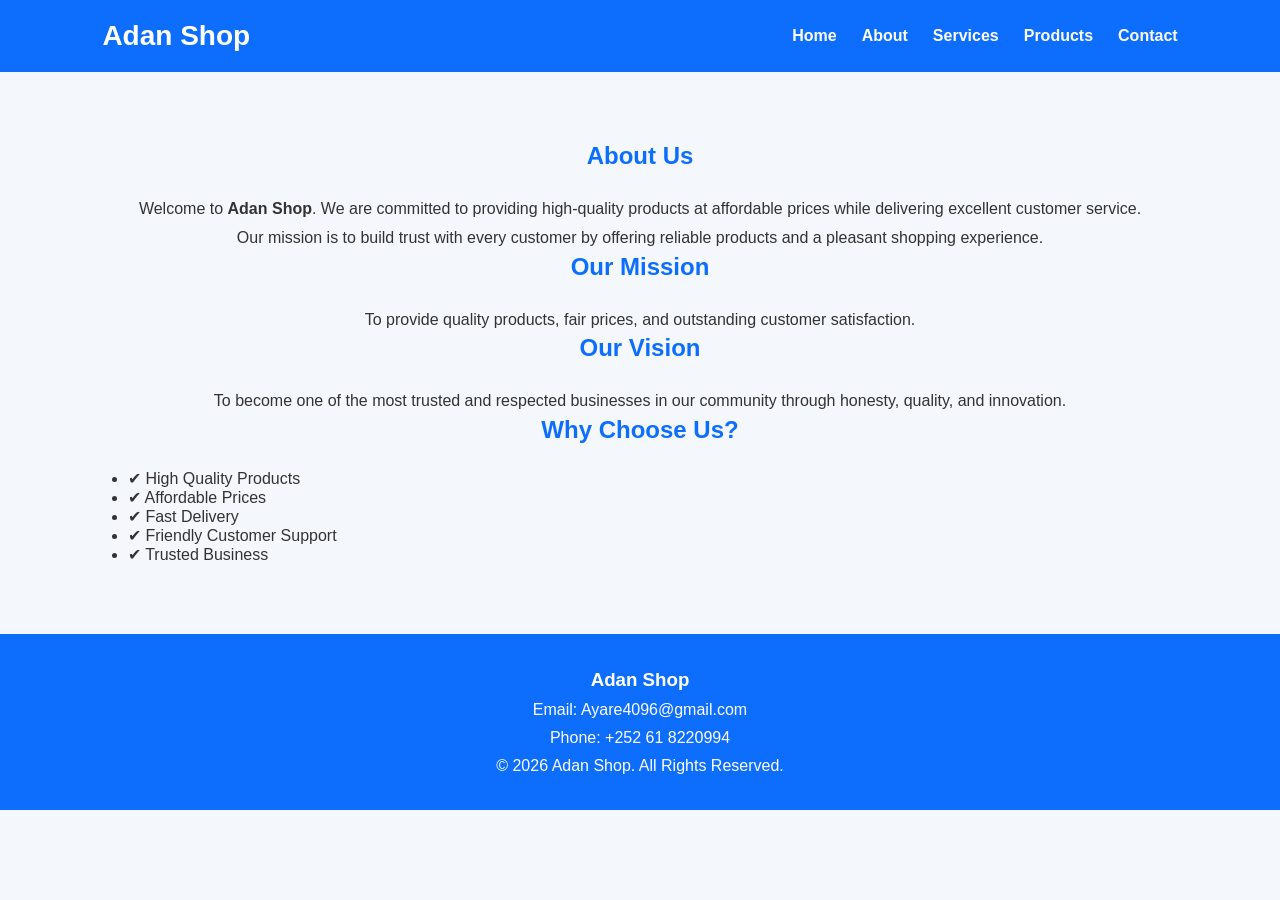
<file: about.html>
<!DOCTYPE html>
<html lang="en">
<head>
    <meta charset="UTF-8">
    <meta name="viewport" content="width=device-width, initial-scale=1.0">
    <title>About - Adan Shop</title>

    <link rel="stylesheet" href="style.css">
</head>
<body>

<header>
    <nav>
        <h2 class="logo">Adan Shop</h2>

        <ul>
            <li><a href="index.html">Home</a></li>
            <li><a href="about.html">About</a></li>
            <li><a href="services.html">Services</a></li>
            <li><a href="products.html">Products</a></li>
            <li><a href="contact.html">Contact</a></li>
        </ul>
    </nav>
</header>

<section class="about-page">

    <h1>About Us</h1>

    <p>
        Welcome to <strong>Adan Shop</strong>. We are committed to providing
        high-quality products at affordable prices while delivering excellent
        customer service.
    </p>

    <p>
        Our mission is to build trust with every customer by offering reliable
        products and a pleasant shopping experience.
    </p>

    <h2>Our Mission</h2>

    <p>
        To provide quality products, fair prices, and outstanding customer
        satisfaction.
    </p>

    <h2>Our Vision</h2>

    <p>
        To become one of the most trusted and respected businesses in our
        community through honesty, quality, and innovation.
    </p>

    <h2>Why Choose Us?</h2>

    <ul>
        <li>✔ High Quality Products</li>
        <li>✔ Affordable Prices</li>
        <li>✔ Fast Delivery</li>
        <li>✔ Friendly Customer Support</li>
        <li>✔ Trusted Business</li>
    </ul>

</section>

<footer>

    <h3>Adan Shop</h3>

    <p>Email: Ayare4096@gmail.com</p>

    <p>Phone: +252 61 8220994</p>

    <p>&copy; 2026 Adan Shop. All Rights Reserved.</p>

</footer>

</body>
</html>
</file>
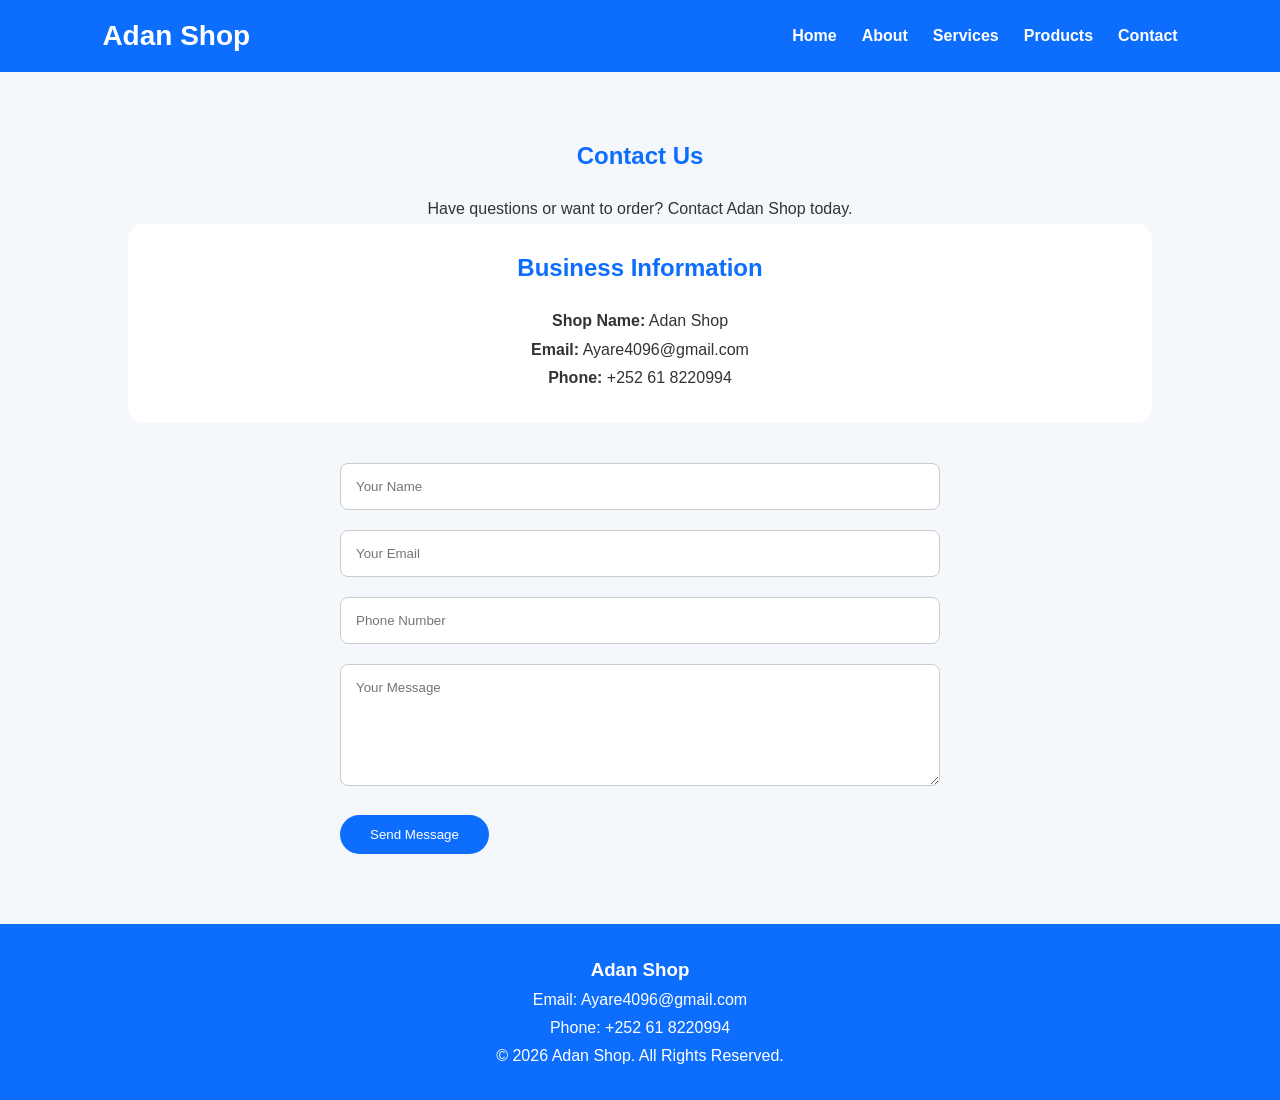
<file: contact.html>
<!DOCTYPE html>
<html lang="en">
<head>
    <meta charset="UTF-8">
    <meta name="viewport" content="width=device-width, initial-scale=1.0">
    <title>Contact - Adan Shop</title>

    <link rel="stylesheet" href="style.css">
</head>

<body>

<header>
    <nav>
        <h2 class="logo">Adan Shop</h2>

        <ul>
            <li><a href="index.html">Home</a></li>
            <li><a href="about.html">About</a></li>
            <li><a href="services.html">Services</a></li>
            <li><a href="products.html">Products</a></li>
            <li><a href="contact.html">Contact</a></li>
        </ul>
    </nav>
</header>


<section class="contact-page">

    <h1>Contact Us</h1>

    <p>
        Have questions or want to order? Contact Adan Shop today.
    </p>


    <div class="contact-info">

        <h2>Business Information</h2>

        <p>
            <strong>Shop Name:</strong> Adan Shop
        </p>

        <p>
            <strong>Email:</strong> Ayare4096@gmail.com
        </p>

        <p>
            <strong>Phone:</strong> +252 61 8220994
        </p>

    </div>



    <form class="contact-form">

        <input 
        type="text" 
        placeholder="Your Name"
        required>


        <input 
        type="email" 
        placeholder="Your Email"
        required>


        <input 
        type="text" 
        placeholder="Phone Number"
        required>


        <textarea 
        placeholder="Your Message"
        rows="6"></textarea>


        <button type="submit">
            Send Message
        </button>


    </form>


</section>



<footer>

    <h3>Adan Shop</h3>

    <p>Email: Ayare4096@gmail.com</p>

    <p>Phone: +252 61 8220994</p>

    <p>&copy; 2026 Adan Shop. All Rights Reserved.</p>

</footer>


</body>
</html>
</file>
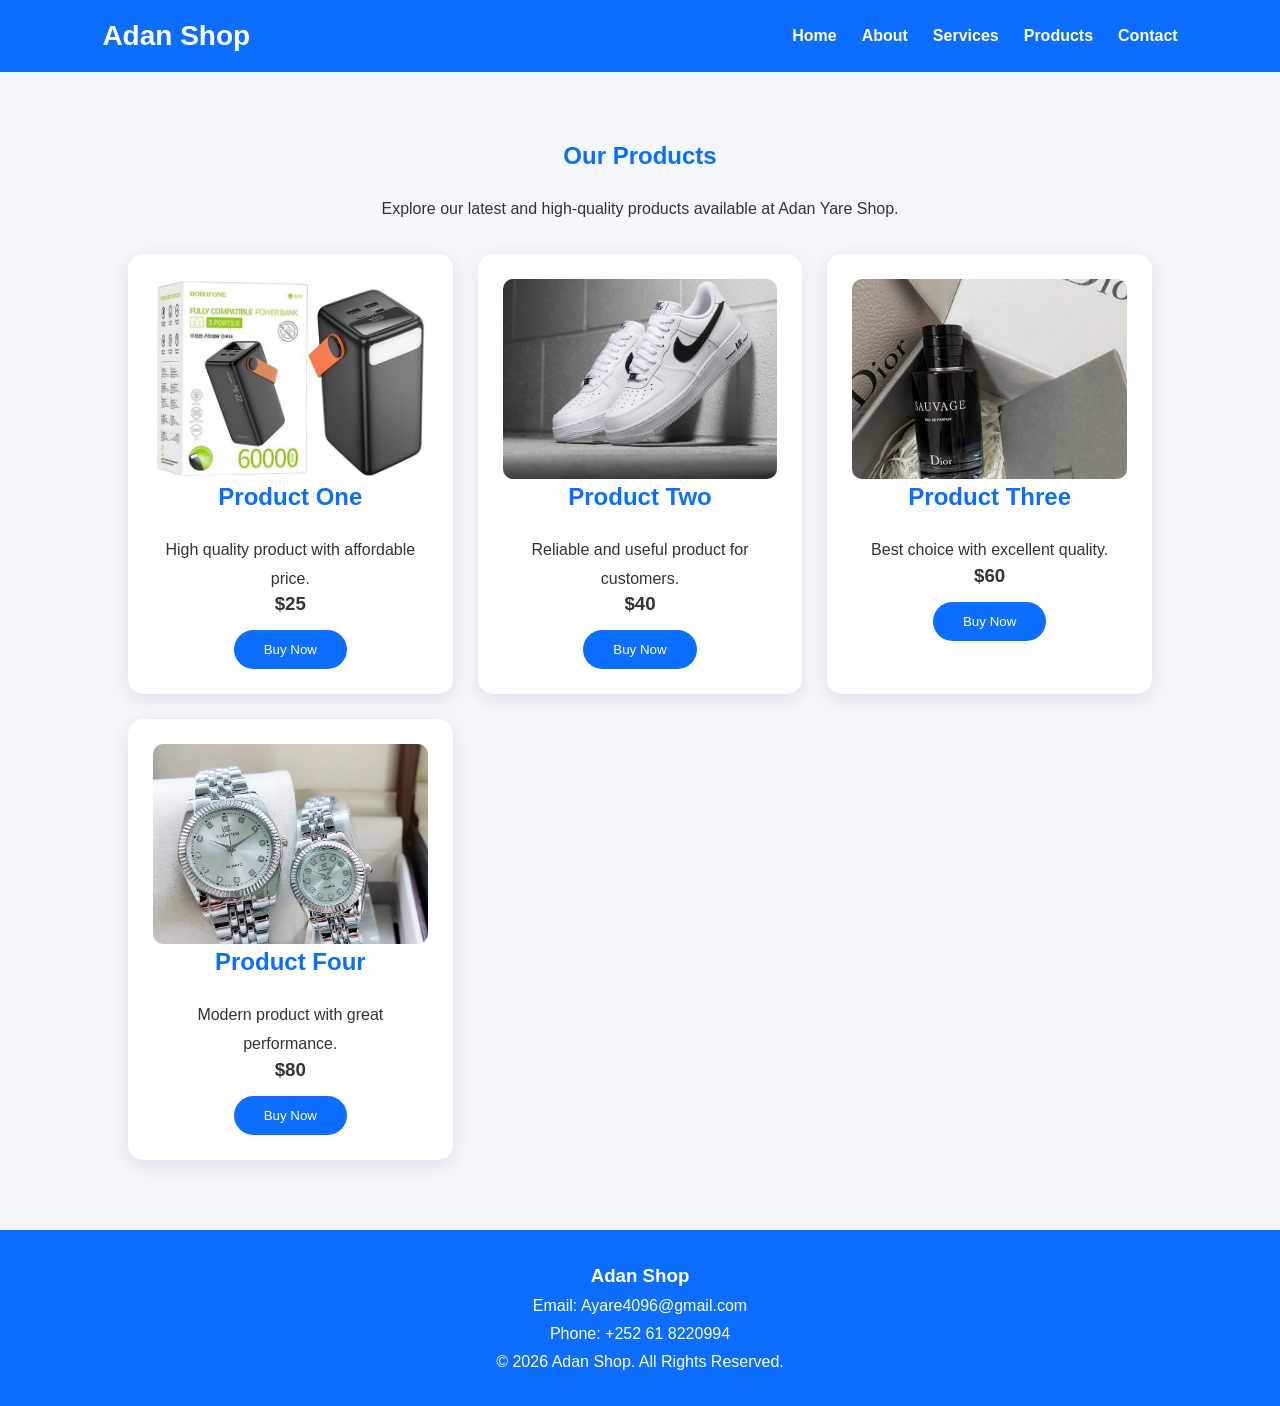
<file: products.html>
<!DOCTYPE html>
<html lang="en">
<head>
    <meta charset="UTF-8">
    <meta name="viewport" content="width=device-width, initial-scale=1.0">
    <title>Products - Adan Shop</title>

    <link rel="stylesheet" href="style.css">
</head>

<body>

<header>
    <nav>
        <h2 class="logo">Adan Shop</h2>

        <ul>
            <li><a href="index.html">Home</a></li>
            <li><a href="about.html">About</a></li>
            <li><a href="services.html">Services</a></li>
            <li><a href="products.html">Products</a></li>
            <li><a href="contact.html">Contact</a></li>
        </ul>
    </nav>
</header>


<section class="products-page">

    <h1>Our Products</h1>

    <p>
        Explore our latest and high-quality products available at Adan Yare Shop.
    </p>


    <div class="product-box">


        <div class="product">

            <img src="product1.jpg" alt="Product One">

            <h2>Product One</h2>

            <p>
                High quality product with affordable price.
            </p>

            <h3>$25</h3>

            <button>
                Buy Now
            </button>

        </div>



        <div class="product">

            <img src="product2.jpg" alt="Product Two">

            <h2>Product Two</h2>

            <p>
                Reliable and useful product for customers.
            </p>

            <h3>$40</h3>

            <button>
                Buy Now
            </button>

        </div>



        <div class="product">

            <img src="product3.jpg" alt="Product Three">

            <h2>Product Three</h2>

            <p>
                Best choice with excellent quality.
            </p>

            <h3>$60</h3>

            <button>
                Buy Now
            </button>

        </div>



        <div class="product">

            <img src="product4.jpg" alt="Product Four">

            <h2>Product Four</h2>

            <p>
                Modern product with great performance.
            </p>

            <h3>$80</h3>

            <button>
                Buy Now
            </button>

        </div>


    </div>

</section>



<footer>

    <h3>Adan Shop</h3>

    <p>Email: Ayare4096@gmail.com</p>

    <p>Phone: +252 61 8220994</p>

    <p>&copy; 2026 Adan Shop. All Rights Reserved.</p>

</footer>


</body>
</html>
</file>
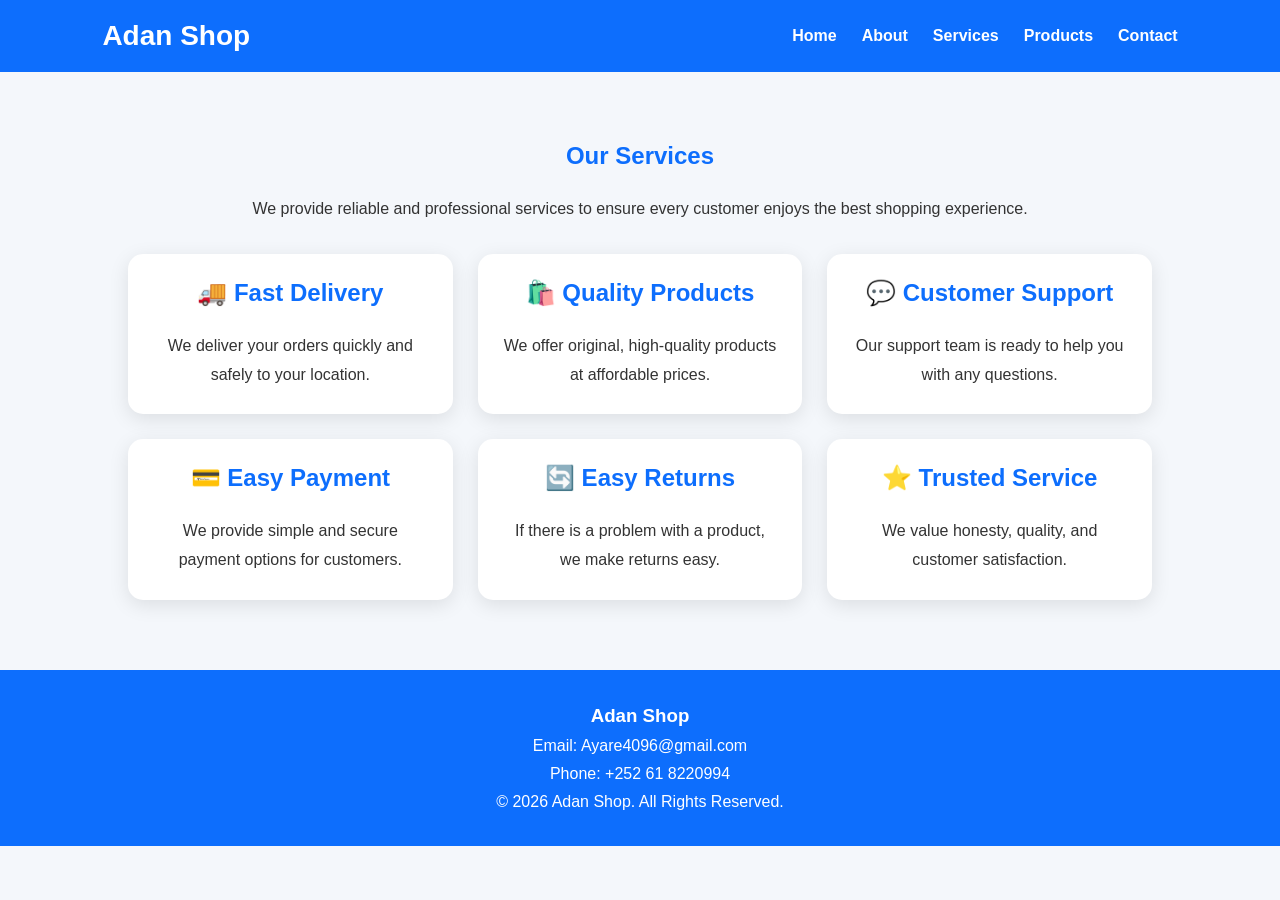
<file: services.html>
<!DOCTYPE html>
<html lang="en">
<head>
    <meta charset="UTF-8">
    <meta name="viewport" content="width=device-width, initial-scale=1.0">
    <title>Services - Adan Shop</title>

    <link rel="stylesheet" href="style.css">
</head>
<body>

<header>
    <nav>
        <h2 class="logo">Adan Shop</h2>

        <ul>
            <li><a href="index.html">Home</a></li>
            <li><a href="about.html">About</a></li>
            <li><a href="services.html">Services</a></li>
            <li><a href="products.html">Products</a></li>
            <li><a href="contact.html">Contact</a></li>
        </ul>
    </nav>
</header>

<section class="services-page">

    <h1>Our Services</h1>

    <p>
        We provide reliable and professional services to ensure every customer
        enjoys the best shopping experience.
    </p>

    <div class="service-box">

        <div class="card">
            <h2>🚚 Fast Delivery</h2>
            <p>
                We deliver your orders quickly and safely to your location.
            </p>
        </div>

        <div class="card">
            <h2>🛍️ Quality Products</h2>
            <p>
                We offer original, high-quality products at affordable prices.
            </p>
        </div>

        <div class="card">
            <h2>💬 Customer Support</h2>
            <p>
                Our support team is ready to help you with any questions.
            </p>
        </div>

        <div class="card">
            <h2>💳 Easy Payment</h2>
            <p>
                We provide simple and secure payment options for customers.
            </p>
        </div>

        <div class="card">
            <h2>🔄 Easy Returns</h2>
            <p>
                If there is a problem with a product, we make returns easy.
            </p>
        </div>

        <div class="card">
            <h2>⭐ Trusted Service</h2>
            <p>
                We value honesty, quality, and customer satisfaction.
            </p>
        </div>

    </div>

</section>

<footer>

    <h3>Adan Shop</h3>

    <p>Email: Ayare4096@gmail.com</p>

    <p>Phone: +252 61 8220994</p>

    <p>&copy; 2026 Adan Shop. All Rights Reserved.</p>

</footer>

</body>
</html>
</file>
<file: style.css>
*{
    margin:0;
    padding:0;
    box-sizing:border-box;
    font-family:Arial, sans-serif;
}

body{
    background:#f4f7fb;
    color:#333;
}

/* Navbar */

header{
    background:#0d6efd;
    padding:20px 8%;
}

nav{
    display:flex;
    justify-content:space-between;
    align-items:center;
}

.logo{
    color:white;
    font-size:28px;
}

nav ul{
    display:flex;
    list-style:none;
}

nav ul li{
    margin-left:25px;
}

nav ul li a{
    color:white;
    text-decoration:none;
    font-weight:bold;
    transition:.3s;
}

nav ul li a:hover{
    color:#ffd43b;
}


/* Hero */

.hero{
    height:90vh;
    background:linear-gradient(
    rgba(0,0,0,.5),
    rgba(0,0,0,.5)),
    url("images/hero.jpg");

    background-size:cover;
    background-position:center;

    display:flex;
    justify-content:center;
    align-items:center;
    text-align:center;
    color:white;
}

.hero h1{
    font-size:50px;
}

.hero p{
    margin:20px;
    font-size:18px;
}

.btn{
    background:#ffd43b;
    color:black;
    padding:15px 35px;
    border-radius:30px;
    text-decoration:none;
    display:inline-block;
}


/* Sections */

section{
    padding:70px 10%;
}

section h1,
section h2{
    text-align:center;
    color:#0d6efd;
    margin-bottom:25px;
}

section p{
    text-align:center;
    line-height:1.8;
}


/* Cards */

.service-box,
.product-box{
    display:grid;
    grid-template-columns:repeat(auto-fit,minmax(250px,1fr));
    gap:25px;
    margin-top:30px;
}


.card,
.product{
    background:white;
    padding:25px;
    border-radius:15px;
    box-shadow:0 5px 20px rgba(0,0,0,.1);
    text-align:center;
    transition:.3s;
}


.card:hover,
.product:hover{
    transform:translateY(-10px);
}


/* Products Images */

.product img{
    width:100%;
    height:200px;
    object-fit:cover;
    border-radius:10px;
}


.product button,
.contact-form button{

    background:#0d6efd;
    color:white;
    border:none;
    padding:12px 30px;
    border-radius:25px;
    cursor:pointer;
    margin-top:15px;
}


.product button:hover,
.contact-form button:hover{
    background:#084298;
}


/* Contact */

.contact-info{
    background:white;
    padding:30px;
    border-radius:15px;
    margin-bottom:30px;
}


.contact-form{
    max-width:600px;
    margin:auto;
}


.contact-form input,
.contact-form textarea{

    width:100%;
    padding:15px;
    margin:10px 0;
    border:1px solid #ccc;
    border-radius:8px;

}


/* Footer */

footer{
    background:#0d6efd;
    color:white;
    text-align:center;
    padding:35px;
}

footer p{
    margin-top:10px;
}


/* Mobile */

@media(max-width:768px){

nav{
    flex-direction:column;
}

nav ul{
    flex-direction:column;
    margin-top:20px;
}

nav ul li{
    margin:10px;
}

.hero h1{
    font-size:35px;
}

}
</file>
